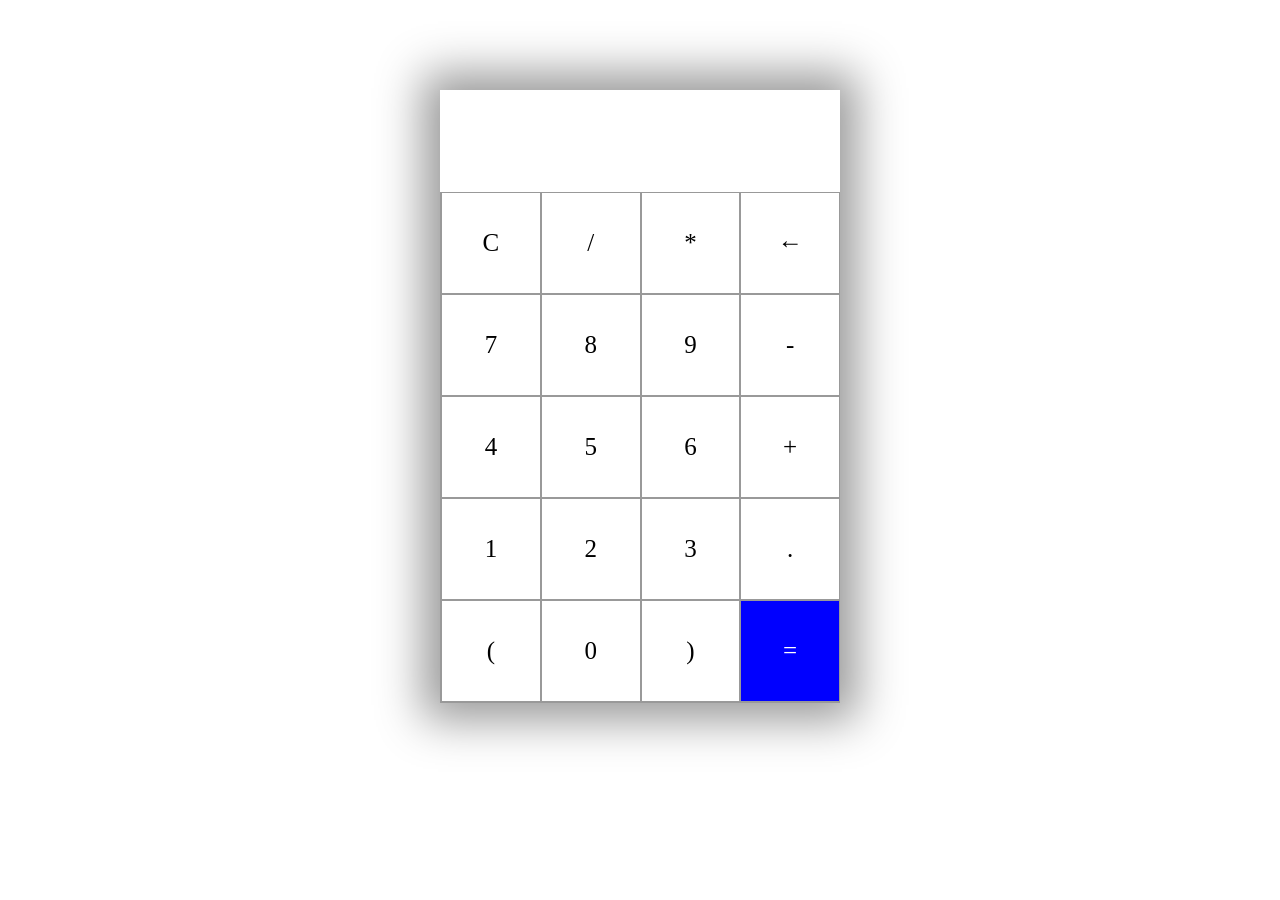
<file: index.html>
<!DOCTYPE html>
<html lang="en">
  <head>
    <meta charset="UTF-8" />
    <meta name="viewport" content="width=device-width, initial-scale=1.0" />
    <title>Document</title>
    <link rel="stylesheet" href="style.css" />
  </head>
  <body>
    <section>
      <div class="container">
        <div id="display"></div>
        <div class="buttons">
          <div class="button">C</div>
          <div class="button">/</div>
          <div class="button">*</div>
          <div class="button side">&larr;</div>
          <div class="button">7</div>
          <div class="button">8</div>
          <div class="button">9</div>
          <div class="button side">-</div>
          <div class="button">4</div>
          <div class="button">5</div>
          <div class="button">6</div>
          <div class="button side">+</div>
          <div class="button">1</div>
          <div class="button">2</div>
          <div class="button">3</div>
          <div class="button side">.</div>
          <div class="button">(</div>
          <div class="button">0</div>
          <div class="button">)</div>
          <div id="equal" class="button">=</div>
        </div>
      </div>
    </section>
    <script src="index.js"></script>
  </body>
</html>
</file>
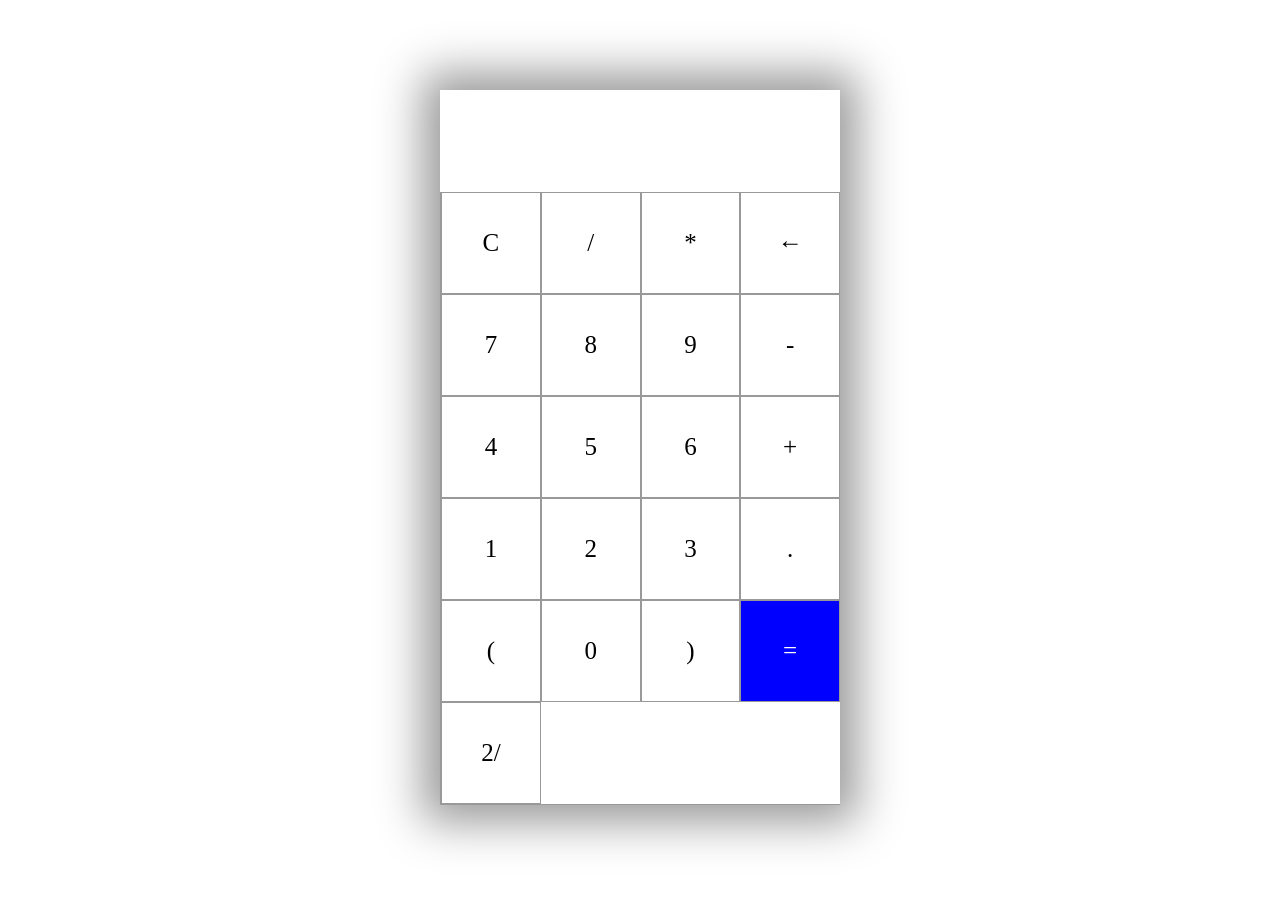
<file: calculator - tutorial/index.html>
<!DOCTYPE html>
<html lang="en">
  <head>
    <meta charset="UTF-8" />
    <meta name="viewport" content="width=device-width, initial-scale=1.0" />
    <title>Document</title>
    <link rel="stylesheet" href="style.css" />
  </head>
  <body>
    <section>
      <div class="container">
        <div id="display"></div>
        <div class="buttons">
          <div class="button">C</div>
          <div class="button">/</div>
          <div class="button">*</div>
          <div class="button">&larr;</div>
          <div class="button">7</div>
          <div class="button">8</div>
          <div class="button">9</div>
          <div class="button">-</div>
          <div class="button">4</div>
          <div class="button">5</div>
          <div class="button">6</div>
          <div class="button">+</div>
          <div class="button">1</div>
          <div class="button">2</div>
          <div class="button">3</div>
          <div class="button">.</div>
          <div class="button">(</div>
          <div class="button">0</div>
          <div class="button">)</div>
          <div id="equal" class="button">=</div>
          <div id="square-root" class="button">2/</div>
        </div>
      </div>
    </section>
    <script src="index.js"></script>
  </body>
</html>
</file>
<file: style.css>
.container{
    max-width: 400px;
    margin: 10vh auto 0 auto;
    box-shadow: 0px 0px 43px 17px rgba(153, 153, 153, 1);
}

#display{
    text-align: right;
    height: 70px;
    line-height: 70px;
    padding: 16px 8px;
    font-size: 25px;
}

.buttons{
    display: grid;
    border-bottom: 1px solid #999;
    border-left: 1px solid #999;
    grid-template-columns: 1fr 1fr 1fr 1fr;
}

.buttons > div {
    border-top: 1px solid #999;
    border-right: 1px solid #999;
}

.button {
    border: 0.5px solid #999;
    line-height: 100px;
    text-align: center;
    font-size: 25px;
    cursor: pointer;
}

#equal {
    background-color: blue;
    color: white;
}

.button:hover {
    background-color: #323330;
    color: white;
    transition: 0.5s ease-in-out;
}
</file>
<file: calculator - tutorial/style.css>
.container{
    max-width: 400px;
    margin: 10vh auto 0 auto;
    box-shadow: 0px 0px 43px 17px rgba(153, 153, 153, 1);
}

#display{
    text-align: right;
    height: 70px;
    line-height: 70px;
    padding: 16px 8px;
    font-size: 25px;
}

.buttons{
    display: grid;
    border-bottom: 1px solid #999;
    border-left: 1px solid #999;
    grid-template-columns: 1fr 1fr 1fr 1fr;
}

.buttons > div {
    border-top: 1px solid #999;
    border-right: 1px solid #999;
}

.button {
    border: 0.5px solid #999;
    line-height: 100px;
    text-align: center;
    font-size: 25px;
    cursor: pointer;
}

#equal {
    background-color: blue;
    color: white;
}

.button:hover {
    background-color: #323330;
    color: white;
    transition: 0.5s ease-in-out;
}
</file>
